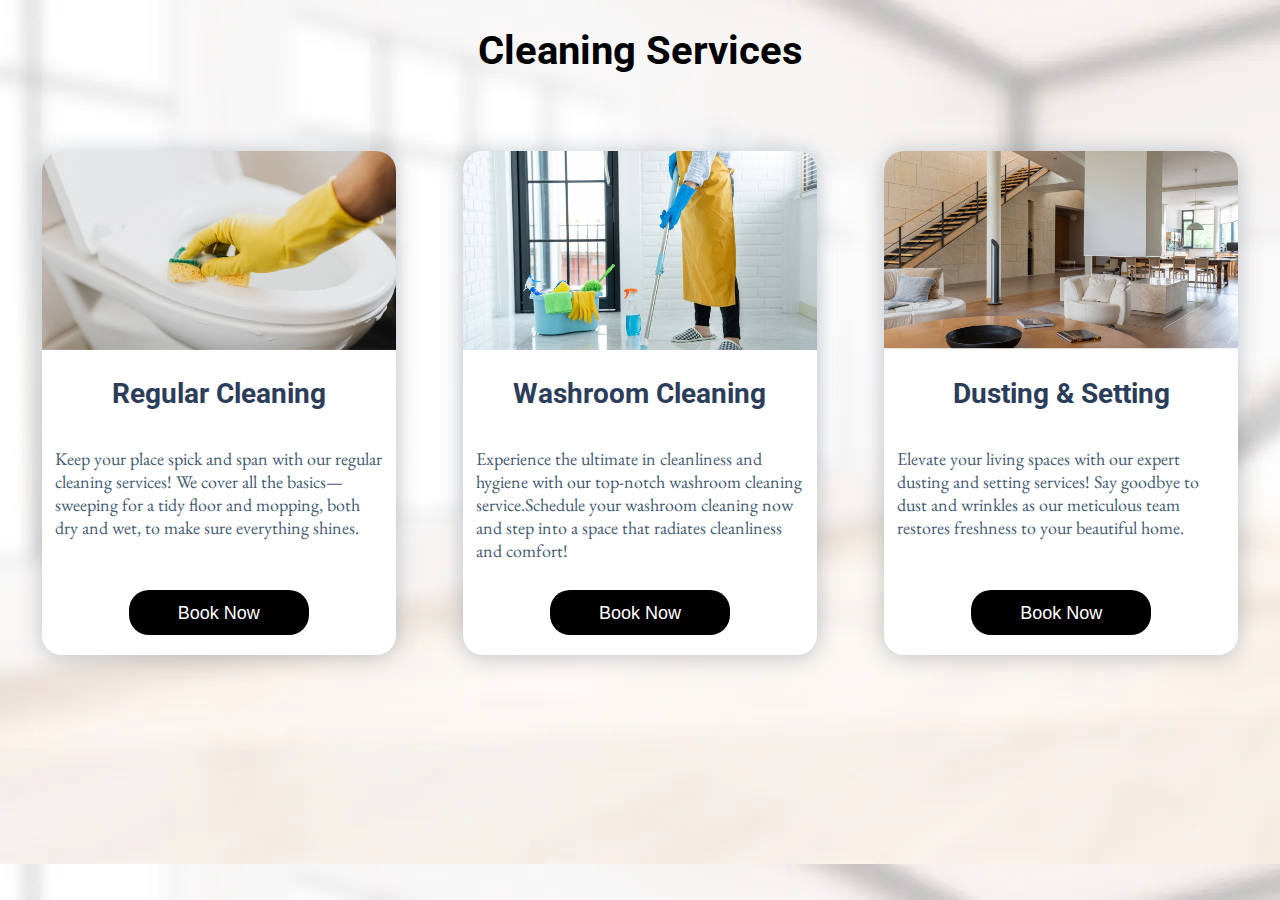
<file: Cleaning/cleaningSub.html>
<!DOCTYPE html>
<html lang="en">
  <head>
    <meta charset="UTF-8" />
    <meta http-equiv="X-UA-Compatible" content="IE=edge" />
    <meta name="viewport" content="width=device-width, initial-scale=1.0" />
    <title>Card</title>
    <link rel="stylesheet" href="cleaningSub.css" />
  </head>
  <body>
    <div class="main-container">
      <h1 class="heading">Cleaning Services</h1>
      <div class="content">

        <div class="card">
          <div class="top-card">
            <img src="./clean2.webp" class="img" />
            <h2 class="title"><center>Regular Cleaning</center></h2>
            <p class="bottom-text">
              Keep your place spick and span with our regular cleaning services!
              We cover all the basics—sweeping for a tidy floor and mopping,
              both dry and wet, to make sure everything shines.
            </p>
          </div>
          <div class="bottom-card">
            <div class="actions-card">
              <button class="btn" id="regularCleanBtn">Book Now</button>
            </div>
          </div>
        </div>

        <div class="card">
          <div class="top-card">
            <img src="./clean1.webp" class="img" />
            <h2 class="title"><center>Washroom Cleaning</center></h2>
            <p class="bottom-text">
              Experience the ultimate in cleanliness and hygiene with our
              top-notch washroom cleaning service.Schedule your washroom
              cleaning now and step into a space that radiates cleanliness and
              comfort!
            </p>
          </div>
          <div class="bottom-card">
            <div class="actions-card">
              <button class="btn" id="washroomCleanBtn">Book Now</button>
            </div>
          </div>
        </div>

        <div class="card">
          <div class="top-card">
            <img src="./clean3.webp" class="img" />
            <h2 class="title"><center>Dusting & Setting</center></h2>
            <p class="bottom-text">
              Elevate your living spaces with our expert dusting and setting
              services! Say goodbye to dust and wrinkles as our meticulous team
              restores freshness to your beautiful home.
            </p>
          </div>
          <div class="bottom-card">
            <div class="actions-card">
              <button class="btn" id="dustingCleanBtn">Book Now</button>
            </div>
          </div>
        </div>

      </div>
    </div>
    <script src="cleaningSub.js"></script>
  </body>
</html>
</file>
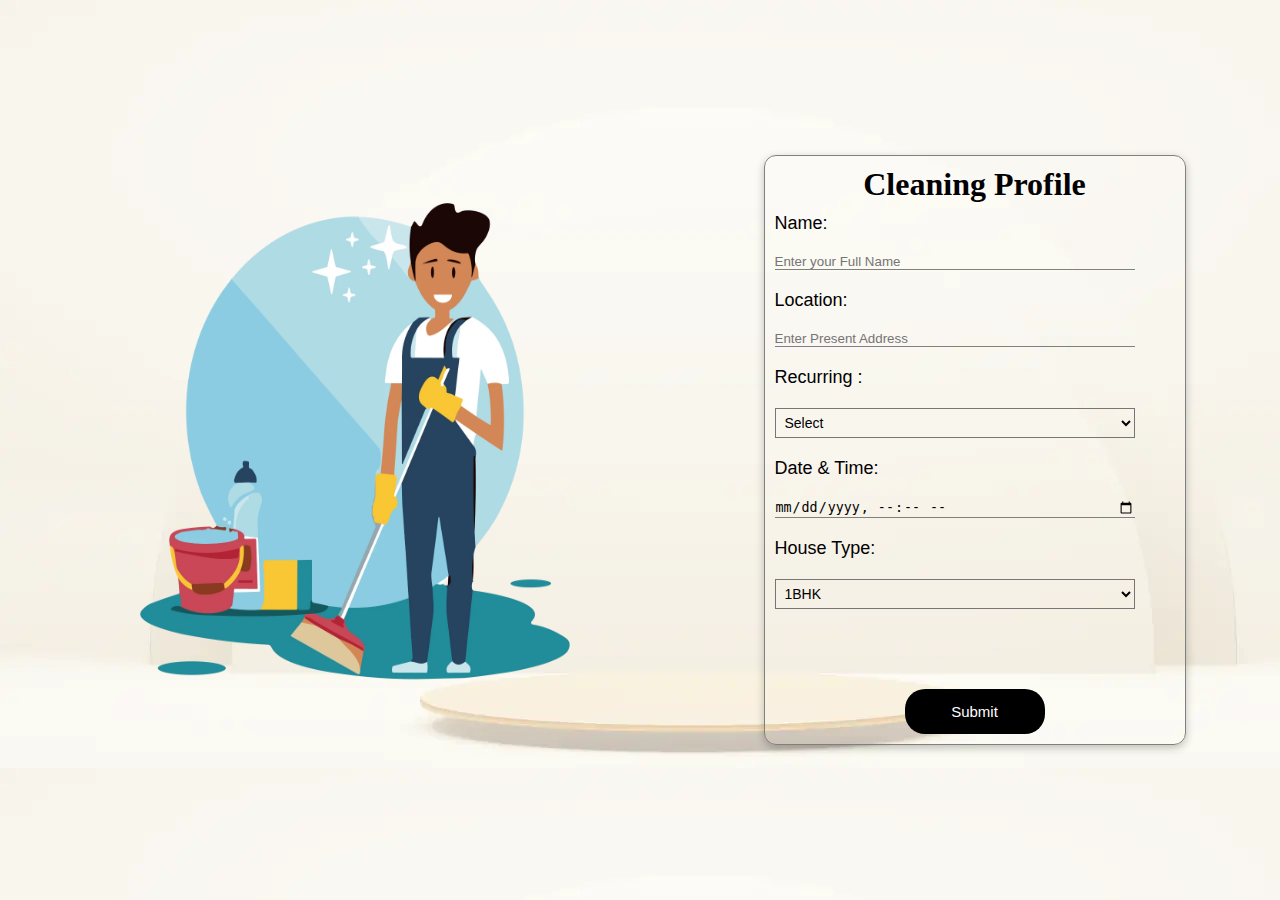
<file: CleaningForm/cleaningProfile.html>
<!DOCTYPE html>
<html lang="en">
<head>
    <meta charset="UTF-8">
    <meta name="viewport" content="width=device-width, initial-scale=1.0">
    <title>Profile</title>
    <link rel="stylesheet" href="cleaningProfile.css">
</head>
<body>
    <div class="main-container">
        <div class="img-container">
            <img src="./cleaningpic.webp" class="img-container">
        </div>
        <div class="form-container">
            <h1>Cleaning Profile</h1>
            <form id="profileForm">
                <label for="name">Name:</label>
                <input type="text" id="name" name="name" placeholder="Enter your Full Name" required>

                <label for="location">Location:</label>
                <input type="text" id="location" name="location" placeholder="Enter Present Address" required>


                <label for="sp">Recurring :</label>
                <select id="sp" name="scheduling Preference">
                    <option value="Select">Select</option>
                    <option value="Once">Once</option>
                    <option value="Dialy">Daily</option>
                    <option value="Weekly">Weekly</option>
                    <option value="Monthly">Monthly</option>
                </select>


                <label for="time">Date & Time:</label>
                <input type="datetime-local" id="time" name="time" placeholder="Enter Date and Time">


                <label for="house-type">House Type:</label>
                <select id="house-type" name="house-type">
                    <option value="1BHK">1BHK</option>
                    <option value="2BHK">2BHK</option>
                    <option value="3BHK">3BHK</option>
                    <option value="4BHK">4BHK</option>
                    <option value="VILLA">Villa</option>
                </select>
                <div id="con" style="width: 100%; text-align: center;">
                    <button type="submit" class="btn">Submit</button>
                </div>
            </form>
        </div>
    </div>
</body>
</html>
</file>
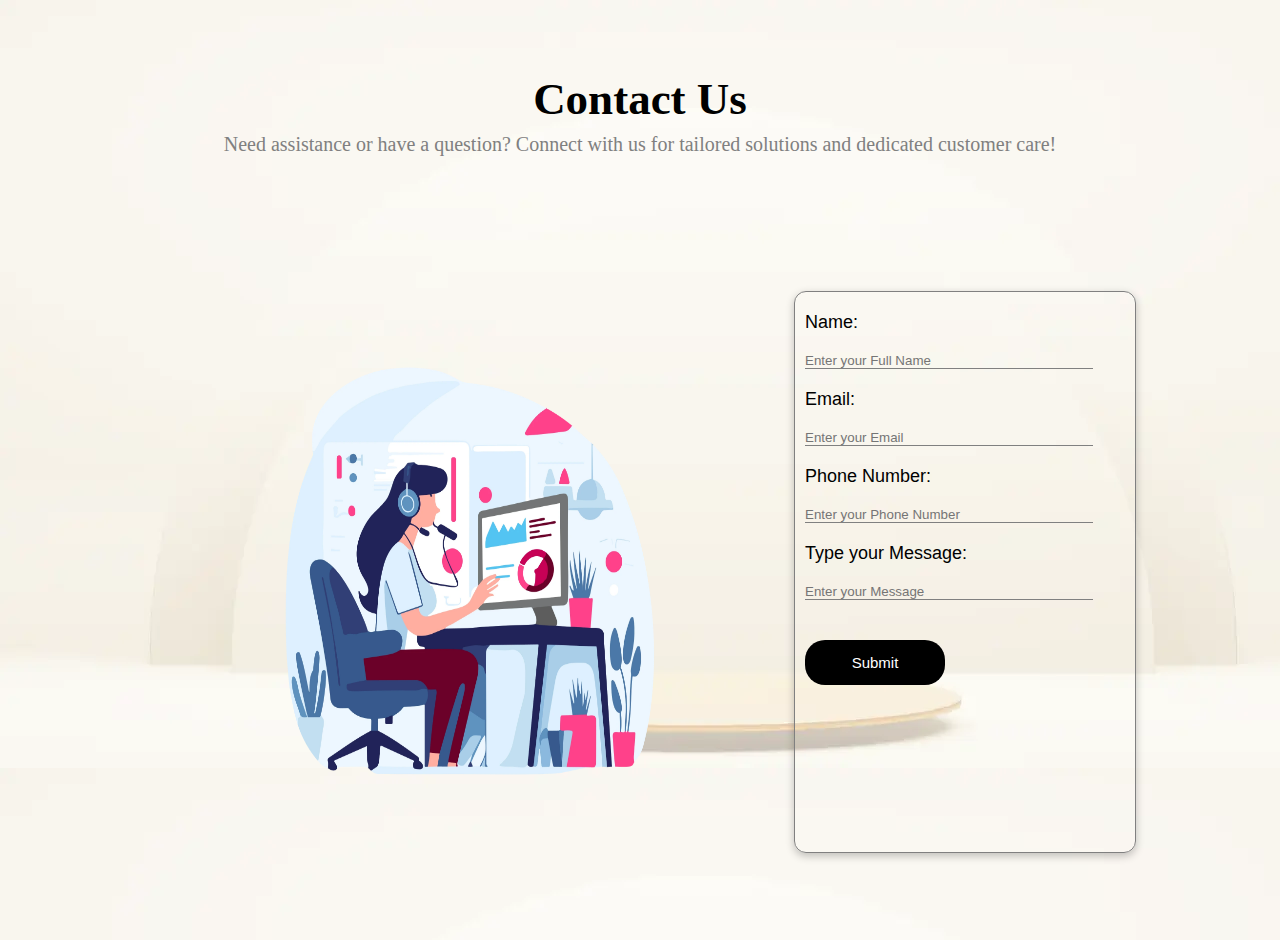
<file: Contact/contactPage.html>
<!DOCTYPE html>
<html lang="en">
<head>
    <meta charset="UTF-8">
    <meta name="viewport" content="width=device-width, initial-scale=1.0">
    <title>Profile</title>
    <link rel="stylesheet" href="contactPage.css">
</head>
<body>
    <div class="main-container">
      <div class="upper-container">
        <h1 class="heading">Contact Us</h1>
        <p class="pg">Need assistance or have a question? Connect with us for tailored solutions and dedicated customer care!</p>
      </div>
      <div class="lower-container">
        <div class="img-container">
          <img src="./contact_page_side_img.webp">
        </div>
        <div class="form-container">
            <h1>Contact us</h1>
            <form id="profileForm">
                <label for="name">Name:</label>
                <input type="text" id="name" name="name" placeholder="Enter your Full Name" required>

                <label for="location">Email:</label>
                <input type="email" id="email" name="email" placeholder="Enter your Email" required>

                <label for="phone">Phone Number:</label>
                <input type="number" id="phone" name="phone" placeholder="Enter your Phone Number" required>

                <label for="phone">Type your Message:</label>
                <input type="text"  id="phone" name="phone" placeholder="Enter your Message" required>

                <button type="submit" class="btn">Submit</button>
            </form>
        </div>
      </div>
    </div>
</body>
</html>
</file>
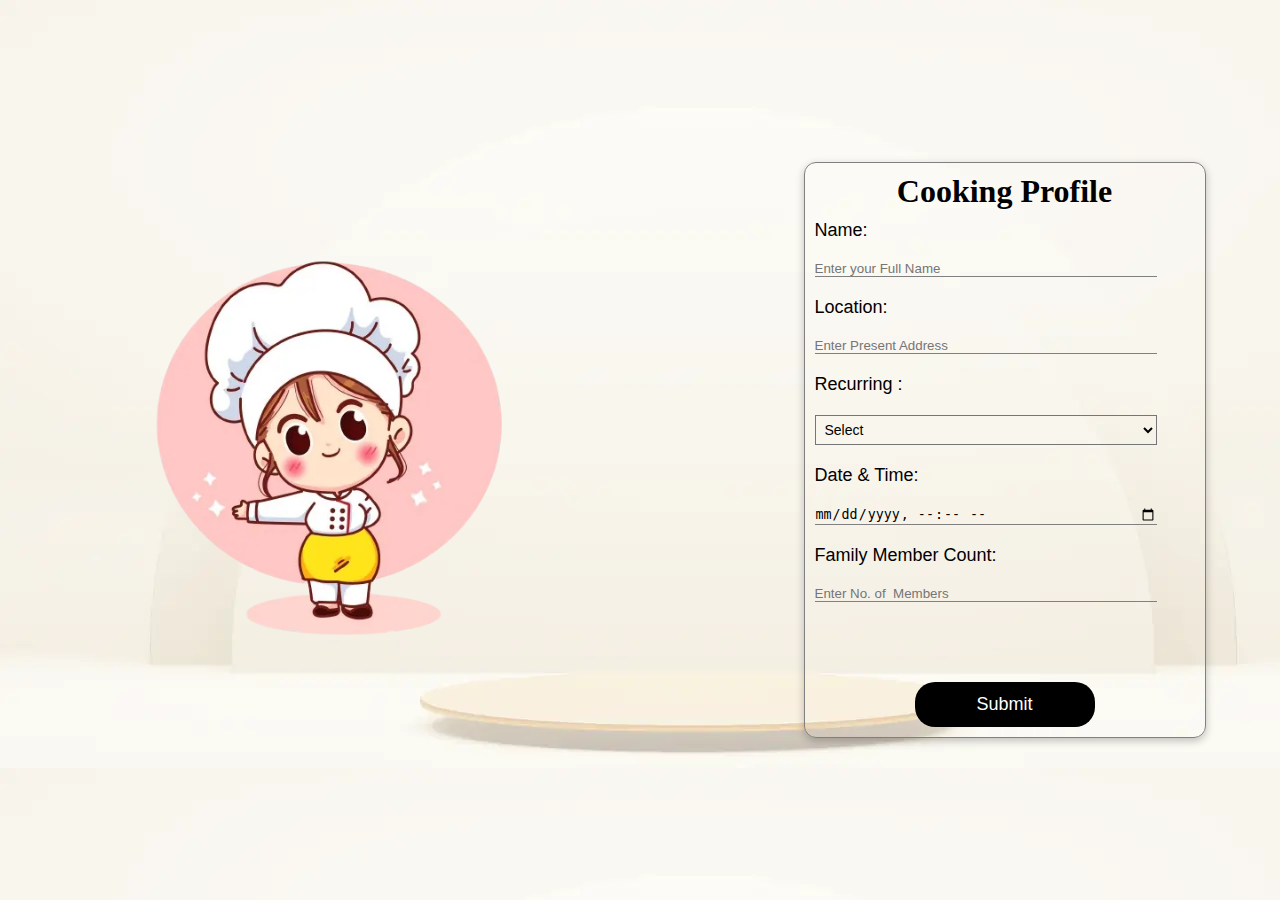
<file: CookingForm/cookingPage.html>
<!DOCTYPE html>
<html lang="en">
<head>
    <meta charset="UTF-8">
    <meta name="viewport" content="width=device-width, initial-scale=1.0">
    <title>Profile</title>
    <link rel="stylesheet" href="cookingPage.css">
</head>
<body>
    <div class="main-container">
        <div class="img-container">
            <img src="./cute_girl.webp" class="image" />
        </div>
        <div class="form-container">
            <h1>Cooking Profile</h1>
            <form id="profileForm">
                <label for="name">Name:</label>
                <input type="text" id="name" name="name" placeholder="Enter your Full Name" required>

                <label for="location">Location:</label>
                <input type="text" id="location" name="location" placeholder="Enter Present Address" required>


                <label for="sp">Recurring :</label>
                <select id="sp" name="scheduling Preference">
                    <option value="Select">Select</option>
                    <option value="Once">Once</option>
                    <option value="Dialy">Daily</option>
                    <option value="Weekly">Weekly</option>
                    <option value="Monthly">Monthly</option>
                </select>


                <label for="time">Date & Time:</label>
                <input type="datetime-local" id="time" name="time" placeholder="Enter Date and Time">

                <label for="family-member-count">Family Member Count:</label>
                <input type="number" id="family-member-count" name="family-member-count" placeholder="Enter No. of  Members" required>
                <div style="align-self: center;">
                    <button type="submit" class="btn">Submit</button>
                </div>
            </form>
        </div>
    </div>
</body>
</html>
</file>
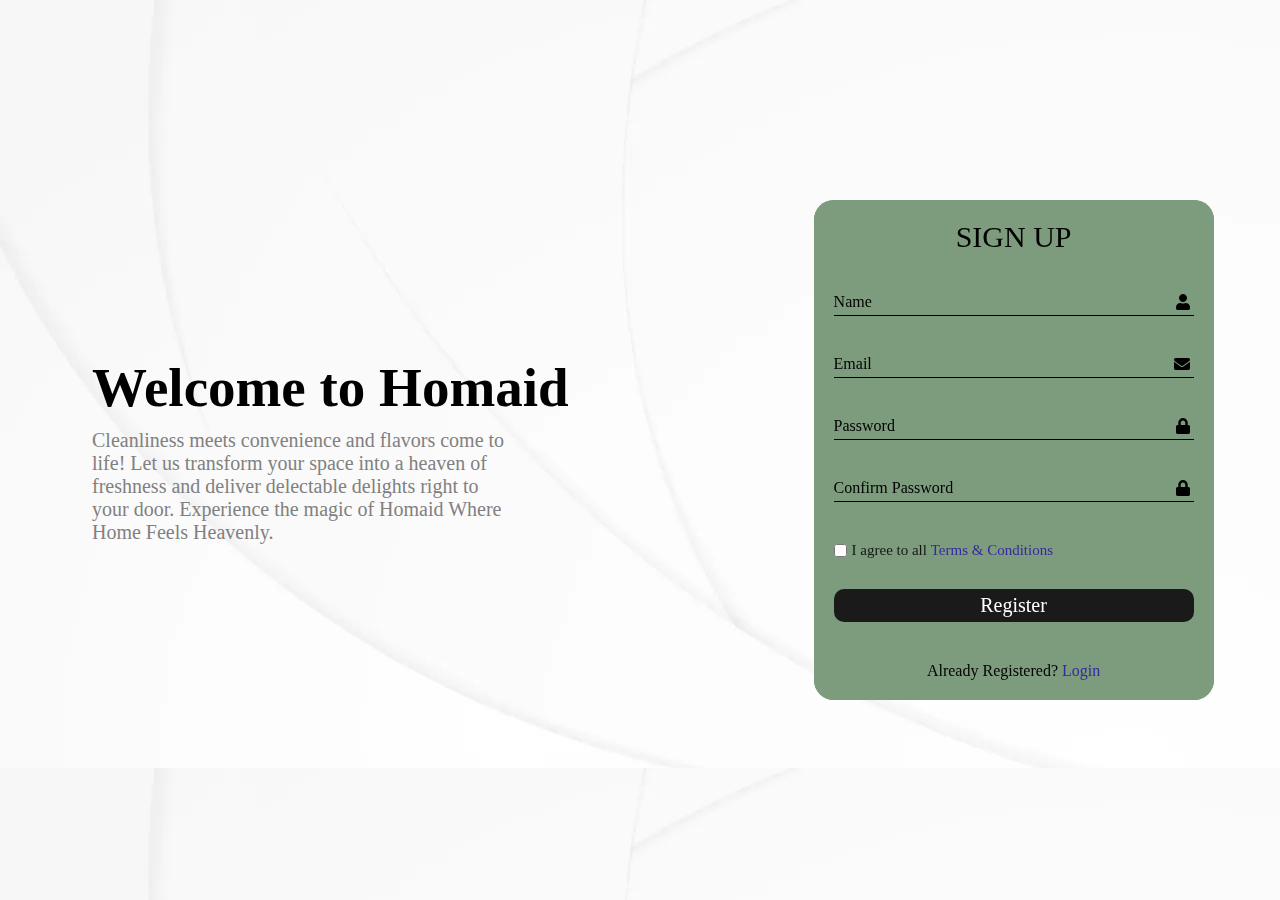
<file: Login/signInSignUp.html>
<html lang="en">

<head>
    <meta charset="UTF-8">
    <meta name="viewport" content="width=device-width, initial-scale=1.0">
    <title>Login Form</title>
    <link rel="stylesheet" href="signInSignUp.css">
    <link rel="stylesheet" href="https://use.fontawesome.com/releases/v5.12.0/css/all.css">
</head>

<body>
    <div id="main-container">
        <div class="matter">
            <h1 class="main-heading">Welcome to Homaid</h1>
            <p class="desc">Cleanliness meets convenience and flavors come to life! Let us transform your space into a heaven of freshness and deliver delectable delights right to your door. Experience the magic of Homaid  Where Home Feels Heavenly.</p>
        </div>
        <div class="form-container">
            <div class="login-form above">
                <div class="title">LOGIN</div>
                <form>
                    <div class="field">
                        <input type="email" id="email-address" placeholder=" " required autocomplete="on">
                        <label for="email-address">Email</label>
                        <i class="fa fa-envelope"></i>
                    </div>
                    <div class="field">
                        <input type="password" id="create-pass" required placeholder=" " autocomplete="on">
                        <label for="create-pass">Password</label>
                        <i class="fa fa-lock"></i>
                    </div>
                    <section>
                        <label for="remember"><input type="checkbox" id="remember">Remember Me</label>
                        <a href="#">Forget Password?</a>
                    </section>
                    <button class="login-btn">Login</button>
                </form>
                <div class="bottom">
                    <div class="other">
                        <div class="or">
                            <span></span>Or<span></span>
                        </div>
                        <div class="icons">
                            <a href="http://linkedin.com/in/sadha-daryna-606b73245"><span class="fab fa-linkedin"></span></a>
                            <a href="https://www.facebook.com/profile.php?id=61552265330728"><span class="fab fa-facebook"></span></a>
                            <a href="https://www.instagram.com/homaid_service/"><span class="fab fa-instagram"></span></a>
                            <a href="https://twitter.com/Homaid471011"><span class="fab fa-twitter"></span></a>
                            <a><span class="fab fa-pinterest"></span></a>
                        </div>
                    </div>
                    <div class="signup-option">Don't have an Account?&nbsp;<a class="signup-switch" onclick="swapPos()">Sign up</a></div>
                </div>
            </div>
            <div class="signup-form below">
                <div class="title">SIGN UP</div>
                <form>
                    <div class="field">
                        <input type="text" id="name" placeholder=" " required>
                        <label for="name">Name</label>
                        <i class="fa fa-user"></i>
                    </div>
                    <div class="field">
                        <input type="email" id="user-email" placeholder=" " required autocomplete="on">
                        <label for="user-email">Email</label>
                        <i class="fa fa-envelope"></i>
                    </div>
                    <div class="field">
                        <input type="password" id="password" required placeholder=" " autocomplete="off">
                        <label for="password">Password</label>
                        <i class="fa fa-lock"></i>
                    </div>
                    <div class="field">
                        <input type="password" id="confirm-pass" required placeholder=" " autocomplete="off">
                        <label for="confirm-pass">Confirm Password</label>
                        <i class="fa fa-lock"></i>
                    </div>
                    <section>
                        <label for="agree"><input type="checkbox" id="agree">I agree to all&nbsp;<a href="#">Terms &
                        Conditions</a></label>
                    </section>
                    <button class="signup-btn">Register</button>
                </form>
                <div class="bottom">
                    <span>Already Registered?&nbsp;<a class="login-switch" onclick="swapPos()">Login</a></span>
                </div>
            </div>
        </div>
    </div>
    <script src="signInsignUp.js"></script>
</body>
</html>
</file>
<file: Cleaning/cleaningSub.css>
@import url('https://fonts.googleapis.com/css2?family=Roboto:wght@300;400;700&display=swap');
@import url('https://fonts.googleapis.com/css2?family=EB+Garamond&family=Lato:wght@700&family=Roboto:ital,wght@0,100;0,400;0,500;0,700;0,900;1,100;1,300;1,400;1,500;1,700&display=swap');

body {
  font-family: "Roboto", sans-serif;
  background-image: url("./sbg.webp");
}

.main-container{
  width: 100%;
  height: 100%;
}

.heading{
  text-align: center;
  font-size: 40px;
  padding-bottom: 4%;
}

.content {
  display: flex;
  flex-direction: row;
  justify-content: space-around;
}

.card {
  background: #fff;
  box-shadow: 0px 2px 23px #26395347;
  border-radius: 20px;
  width: 28%;
  min-height: 100%;
  display: flex;
  flex-direction: column;
  justify-content: space-between;
}

.img{
  width: 100%;
  border-top-right-radius: 20px;
  border-top-left-radius: 20px;
  background-size: cover;
}

.btn{
  background-color: #000;
  color: #fff;
  font-size: 18px;
  height: 45px;
  width: 180px;
  padding: 13px;
  border: none;
  border-radius: 20px;
  cursor: pointer;
  margin-bottom: 20px;
}

.btn:hover{
  background: transparent;
  color: #000;
  border: 0.5px solid black;
  font-weight: 600;
}

.actions-card{
  display: flex;
  flex-direction: row;
  justify-content: center;
  align-items: center;
  margin-top: 15px;
}


.title {
  color: #2b3d59;
  font-size: 28px;
}

.second-text {
  color: #828fa1;
}


.bottom-text {
  color: #445b73;
  font-family: 'EB Garamond', serif;
  margin: 0;
  font-size: 18px;
  padding: 13px;
}

.actions {
  background: none;
  border: none;
  color: purple;
}


/* Media Queries */

@media screen and (max-width:767px){

  .content{
    display: flex;
    flex-direction: column;
    justify-content: space-between;
    align-items: center;
  }
  .heading{
    font-size: 26px;
  }
  .card{
    max-width: 340px;
    width: 90%;
    margin-bottom: 20px;
  }
  .title{
    font-size: 18px;
  }
  .bottom-card {
    padding: 7px;
  }
  .bottom-text{
    font-size: 14px;
    padding: 8px;
  }
  .btn{
    font-size: 10px;
    height: 28px;
    width: 100px;
    padding: 8px;
    margin-bottom: 10px;
    border: none;
    border-radius: 10px;
  }
  .card:hover{
    transform: scale(1.1);
    z-index:2;
  }

}
</file>
<file: CleaningForm/cleaningProfile.css>
@import url('https://fonts.googleapis.com/css2?family=Roboto:wght@300;400;700&display=swap');
@import url('https://fonts.googleapis.com/css2?family=EB+Garamond&family=Lato:wght@700&family=Roboto:ital,wght@0,100;0,400;0,500;0,700;0,900;1,100;1,300;1,400;1,500;1,700&display=swap');


* {
  margin: 0;
  padding: 0;
}

.main-container {
  display: flex;
  flex-direction: row;
  justify-content: space-around;
  align-items: center;
  padding: 20px;
  padding-top: 0;
  padding-bottom: 0;
  height: 100vh;
  background: url("./profilebg.webp");
}

.img-container img{
    height: 600px;
    width: 520px;
}

.form-container {
  display: flex;
  flex-direction: column;
  justify-content: flex-start;
  border: 0.5px solid grey;
  border-radius: 12px;
  width: 400px;
  padding: 10px;
  box-shadow: rgba(0, 0, 0, 0.24) 0px 3px 8px;
}

.form-container h1 {
  align-self: center;
}

.form-container label {
  font-size: 18px;
  font-family: Arial;
  margin-top: 10px;
  margin-bottom: 10px;
}

.form-container select {
  margin-top: 10px;
  margin-bottom: 10px;
  width: 90%;
  height: 30px;
  font-size: 14px;
  padding: 5px;
  background: transparent;
}

.form-container input {
  margin-top: 10px;
  margin-bottom: 10px;
  width: 90%;
  border: none;
  border-bottom: 1px solid grey;
  outline: none;
  background: transparent;
}

#profileForm {
  display: flex;
  flex-direction: column;
  justify-content: space-between;
  align-items: flex-start;
}

#profileForm input ::placeholder {
  font-size: 15px;
  font-family: "Roboto";
  font-weight: 400;
}

.btn {
  background-color: #000;
  color: #fff;
  font-size: 15px;
  height: 45px;
  width: 140px;
  padding: 10px;
  border: none;
  border-radius: 20px;
  cursor: pointer;
  margin-top: 70px;
}

.btn:hover {
  background: transparent;
  color: #000;
  border: 0.5px solid black;
  font-weight: 600;
}

/* Media Queries */

@media only screen and (max-width: 767px) {
  .main-container {
    flex-direction: column;
    justify-content: space-around;
    justify-content: center;
    align-items: center;
    padding: 10px;
    height: 120vh;
  }

  .img-container img {
    height: 300px;
    width: 100%;
    background-size: cover;
  }

  .form-container {
    border: 0.5px solid grey;
    border-radius: 12px;
    max-width: 70vw;
    padding: 10px;
    box-shadow: rgba(0, 0, 0, 0.24) 0px 3px 8px;
  }

  .form-container label {
    font-size: 15px;
    font-family: Arial;
    margin-top: 12px;
    margin-bottom: 12px;
  }

  .form-container select {
    margin-top: 12px;
    margin-bottom: 12px;
    width: 90%;
    height: 27px;
    font-size: 12px;
    padding: 5px;
    background: transparent;
  }

  .form-container input {
    margin-top: 12px;
    margin-bottom: 12px;
  }

  #profileForm input ::placeholder {
    font-size: 12px;
  }

  .btn {
    font-size: 12px;
    height: 30px;
    width: 100px;
    padding: 5px;
    border-radius: 15px;
    margin-top: 10px;
  }
  #con{
    padding-top: 0;
  }
}
</file>
<file: Contact/contactPage.css>
*{
  margin: 0;
  padding: 0;
}

.main-container{
  display: flex;
  flex-direction: column;
  justify-content: space-around;
  align-items: center;
  padding: 20px;
  background: url("./profilebg.webp");
  height: 100vh;
  max-width: 100vw;
}

.upper-container{
  width: 80%;
  /* border: 1px solid black; */
  display: flex;
  flex-direction: column;
  justify-content: center;
  align-items: center;
  margin-top: -15px;
}

.upper-container h1{
  font-size: 45px;
}

.upper-container p{
  font-size: 20px;
  margin-top: 8px;
  color: grey;
}

.lower-container{
  display: flex;
  flex-direction: row;
  justify-content: space-between;
  align-items: center;
  /* border: 1px solid black; */
  width: 80%;
}

.lower-container h1{
  display: none;
}
.form-container{
  display: flex;
  flex-direction: column;
  justify-content: flex-start;
  border: 0.5px solid grey;
  border-radius: 12px;
  height: 60vh;
  width: 400px;
  padding: 10px;
  box-shadow: rgba(0, 0, 0, 0.24) 0px 3px 8px;
}

.img-container img{
  height: 450px;
  width: 650px;
}

.form-container h1{
  align-self: center;
}

.form-container label{
  font-size: 18px;
  font-family: Arial;
  margin-top: 10px;
  margin-bottom: 10px;
}

.form-container select{
  margin-top: 10px;
  margin-bottom: 10px;
  width: 90%;
  height: 30px;
  font-size: 14px;
  padding: 5px;
  background: transparent;
}

.form-container input{
  margin-top: 10px;
  margin-bottom: 10px;
  width: 90%;
  border: none;
  border-bottom: 1px solid grey;
  outline: none;
  background: transparent;
}

#profileForm{
  display: flex;
  flex-direction: column;
  justify-content: space-between;
  align-items: flex-start;
}

#profileForm input ::placeholder{
  font-size: 15px;
  font-family: "Roboto";
  font-weight: 400;
}

.btn{
  background-color: #000;
  color: #fff;
  font-size: 15px;
  height: 45px;
  width: 140px;
  padding: 10px;
  border: none;
  border-radius: 20px;
  cursor: pointer;
  margin-top: 30px;
}

.btn:hover{
  background: transparent;
  color: #000;
  border: 0.5px solid black;
  font-weight: 600;
}



/* Media Queries */

@media only screen and (max-width:600px){

  .upper-container{
    display: none;
  }

  .lower-container{
    flex-direction: column;
  }

  .lower-container h1{
    display:block;
  }

  .img-container img{
    height: 200px;
    width: 250px;
  }

  .form-container{
    border: 0.5px solid grey;
    border-radius: 12px;
    height: 65vh;
    max-width: 70vw;
    padding: 10px;
    box-shadow: rgba(0, 0, 0, 0.24) 0px 3px 8px;
  }

  .form-container label{
    font-size: 15px;
    font-family: Arial;
    margin-top: 12px;
    margin-bottom: 12px;
  }
  
  .form-container select{
    margin-top: 12px;
    margin-bottom: 12px;
    width: 90%;
    height: 27px;
    font-size: 12px;
    padding: 5px;
    background: transparent;
  }
  
  .form-container input{
    margin-top: 12px;
    margin-bottom: 12px;
  }

  #profileForm input ::placeholder{
    font-size: 12px;
  }
  
  .btn{
    font-size: 12px;
    height: 30px;
    width: 100px;
    padding: 5px;
    border-radius: 15px;
    margin-top: 10px;
  }

}
</file>
<file: CookingForm/cookingPage.css>
*{
  margin: 0;
  padding: 0;
}

@import url("https://fonts.googleapis.com/css2?family=Chakra+Petch:wght@700&family=Cormorant+Infant:wght@700&family=Gothic+A1:wght@700&family=Kdam+Thmor+Pro&family=Noto+Sans+Glagolitic&family=Ubuntu:wght@700&display=swap");
@import url("https://fonts.googleapis.com/css2?family=Raleway:wght@400;700&display=swap");

.main-container{
  display: flex;
  min-height: 100vh;
  max-width: 100vw;
  flex-direction: row;
  justify-content: space-around;
  align-items: center;
  padding: 20px;
  padding-top: 0;
  padding-bottom: 0;
  background: url("./profilebg.webp");
}

.form-container{
  display: flex;
  flex-direction: column;
  justify-content: flex-start;
  border: 0.5px solid grey;
  border-radius: 12px;
  width: 50%;
  max-width: 380px;
  padding: 10px;
  box-shadow: rgba(0, 0, 0, 0.24) 0px 3px 8px;
}

.img-container{
  width: 50%;
}
.image{
  width: 80%;
  background-size: cover;
}
.form-container h1{
  align-self: center;
}

.form-container label{
  font-size: 18px;
  font-family: Arial;
  margin-top: 10px;
  margin-bottom: 10px;
}

.form-container select{
  margin-top: 10px;
  margin-bottom: 10px;
  width: 90%;
  height: 30px;
  font-size: 14px;
  padding: 5px;
  background: transparent;
}



.form-container input{
  margin-top: 10px;
  margin-bottom: 10px;
  width: 90%;
  border: none;
  border-bottom: 1px solid grey;
  outline: none;
  background: transparent;
}

#profileForm{
  display: flex;
  flex-direction: column;
  justify-content: space-between;
  align-items: flex-start;
}

#profileForm input ::placeholder{
  font-size: 15px;
  font-family: "Roboto";
  font-weight: 400;
}


.btn{
  background-color: #000;
  color: #fff;
  font-size: 18px;
  height: 45px;
  width: 180px;
  padding: 10px;
  border: none;
  border-radius: 20px;
  cursor: pointer;
  margin-top: 70px;
}

.btn:hover{
  background: transparent;
  color: #000;
  border: 0.5px solid black;
  font-weight: 600;
}



/* Media Queries */

@media only screen and (max-width:676px){
  .main-container{
    height: 100%;
    flex-direction: column;
    justify-content: space-around;
    justify-content: center;
    align-items: center;
    padding: 10px;
  }

  .img-container{
    width: 100%;
    text-align: center;
  }
  .image{
    width: 85%;
    background-size: cover;
  }

  .form-container{
    border: 0.5px solid grey;
    border-radius: 12px;
    width: 90%;
    max-width: 400px;
    padding: 10px;
    box-shadow: rgba(0, 0, 0, 0.24) 0px 3px 8px;
  }

  .form-container label{
    font-size: 15px;
    font-family: Arial;
    margin-top: 12px;
    margin-bottom: 12px;
  }
  
  .form-container select{
    margin-top: 12px;
    margin-bottom: 12px;
    width: 90%;
    height: 27px;
    font-size: 12px;
    padding: 5px;
    background: transparent;
  }
  
  
  .form-container input{
    margin-top: 12px;
    margin-bottom: 12px;
  }

  
  #profileForm input ::placeholder{
    font-size: 12px;
  }
  
  
  .btn{
    font-size: 14px;
    height: 35px;
    width: 120px;
    padding: 5px;
    border-radius: 15px;
    margin-top: 30px;
  }

}
</file>
<file: Login/signInSignUp.css>
* {
    margin: 0;
    padding: 0;
    box-sizing: border-box;
    font-family: 'calibri';
}
body {
    background-image: url('./loginpagebg.webp');
}
@import url("https://fonts.googleapis.com/css2?family=Chakra+Petch:wght@700&family=Cormorant+Infant:wght@700&family=Gothic+A1:wght@700&family=Kdam+Thmor+Pro&family=Noto+Sans+Glagolitic&family=Ubuntu:wght@700&display=swap");
@import url("https://fonts.googleapis.com/css2?family=Raleway:wght@400;700&display=swap");


#main-container {
    max-width: 100vw;
    height: 100vh;
    display: flex;
    flex-direction: row;
    justify-content: space-around;
    align-items: center;
}

.matter {
    width: 48%;
    display: flex;
    flex-direction: column;
    justify-content: center;
    text-align: left;
    font-size: 12px;
    padding-left: 2%;
}

.main-heading{
    font-size: 55px;
}

.desc{
    width: 70%;
    font-size: 20px;
    color: grey;
    margin-top: 10px;
}

.form-container {
    width: 400px;
    height: 500px;
    position: relative;
    perspective: 1000px;
    transform-style: preserve-3d;
}

.login-form,
.signup-form {
    top: 0;
    left: 0;
    width: 100%;
    height: 100%;
    position: absolute;
    border-radius: 20px;
    padding: 20px;
    display: flex;
    flex-direction: column;
    text-align: center;
    overflow: hidden;
    background: #7d9c7d
}

.login-form::before,
.signup-form::before {
    position: absolute;
    content: "";
    width: 100%;
    height: 100%;
    background-color: rgba(214, 214, 214, 0.24);
    transform: rotate(45deg);
    left: -50%;
    bottom: -5%;
    border-radius: 30px;
    z-index: -1;
}

.title {
    font-size: 30px;
}

.above {
    animation: above .8s ease-in-out forwards;
}

.below {
    animation: below .8s ease-in-out forwards;
}

button {
    position: absolute;
    font-size: 2rem;
}

form {
    display: flex;
    flex-direction: column;
}

form input {
    border: none;
    border-bottom: 1px solid black;
    background: transparent;
    width: 100%;
    padding: 0 30px 5px 0;
}

section {
    display: flex;
    justify-content: space-between;
    margin: 5px 0 50px 0;
    font-size: 15px;
}

a {
    text-decoration: none;
    color: rgb(53, 41, 161);
    cursor: pointer;
}

a:hover {
    text-decoration: underline;
}

input:focus {
    outline: none;
}

input[type=checkbox] {
    margin-right: 5px;
    cursor: pointer;
    width: auto;
}

section label {
    display: flex;
    align-items: center;
    cursor: pointer;
    color: rgba(0, 0, 0, 0.856);
}

.field {
    position: relative;
    margin-top: 50px;
}

.field label {
    left: 0;
    bottom: 5px;
    cursor: text;
    transition: .3s;
    position: absolute;
}

.field input:focus+label,
.field input:not(:placeholder-shown)+label {
    bottom: 25px;
}

.login-btn,
.signup-btn {
    width: 100%;
    border: none;
    font-size: 20px;
    position: relative;
    cursor: pointer;
    border-radius: 10px;
    transition: .3s;
    color: white;
    background: #1a1a1a;
    padding: 5px;
}

.login-btn {
    margin: 0 0 35px 0;
}

.signup-btn {
    margin-top: 20px;
}

.login-btn:hover,
.signup-btn:hover {
    transform: scale(0.9);
}

.field .fa {
    right: 1%;
    position: absolute;
}

.signup-form section {
    margin: 40px 0 10px 0;
}

.signup-form .field {
    margin-top: 40px;
}

.icons span {
    margin: 0 2px;
    cursor: pointer;
    transition: .3s;
    font-size: 25px;
    padding: 10px;
    -webkit-background-clip: text;
    background-clip: text;
    color: transparent;
    -webkit-text-fill-color: transparent;
}

.fa-facebook {
    background: black;
}

.fa-twitter {
    background: black;
}

.fa-instagram {
    background: black;
}

.fa-linkedin {
    background: black;
}

.fa-pinterest {
    background: #000;
}

.icons span:hover {
    transform: scale(0.9);
}

.other {
    margin: 10px 0 30px;
}

.or {
    width: 100%;
    display: flex;
    margin: 0 auto;
    align-items: center;
    margin-bottom: 10px;
    justify-content: center;
}

.or span {
    background: rgba(0, 0, 0, 0.349);
    width: 100px;
    height: 1px;
    display: inline-block;
    margin: 0 10px;
}

.bottom {
    height: -webkit-fill-available;
    display: flex;
    flex-direction: column;
    justify-content: space-between;
}

.signup-form .bottom {
    justify-content: flex-end;
}

@keyframes above {
    0% {
        transform: translate3d(0, 0, -500px);
    }

    50% {
        transform: translate3d(70%, 0, -100px);
    }

    100% {
        transform: translate3d(0px, 0, 0px);
    }
}

@keyframes below {
    0% {
        transform: translate3d(0, 0, 0);
    }

    50% {
        transform: translate3d(-70%, 0, 0px);
    }

    100% {
        transform: translate3d(0px, 0, -200px);
    }
}










/* Media Queries  */

@media only screen and (max-width: 750px){
    #main-container{
        flex-direction: column;
        justify-content: space-evenly;
        align-items: center;
        height: 100vh;
    } 

    .main-heading{
        font-size: 30px;
    }

    .desc{
        display: none;
    }

    .matter{
        /* border: 1px solid black; */
        height: 40px;
        max-width: 100vw;
        align-self: center;
        text-align: center;
        justify-content: center;
        margin-right: 0;
        padding-bottom:0 ;
    }

    .form-container{
        width: 300px;
        height: 450px;
    }

    .title{
        font-size: 25px;   
    }

    .field{
        margin-top: 25px;
    }

    .login-btn, .signup-btn{
        font-size: 18px;
    }

    .bottom{
        justify-content: space-around;
        /* border: 1px solid red; */
        padding: 5px;
        height: 150px;
    }
    
    .icons span{
        font-size: 20px;
    }

    .form-container .signup-form{
        height: 470px;
    }
    
}
</file>
